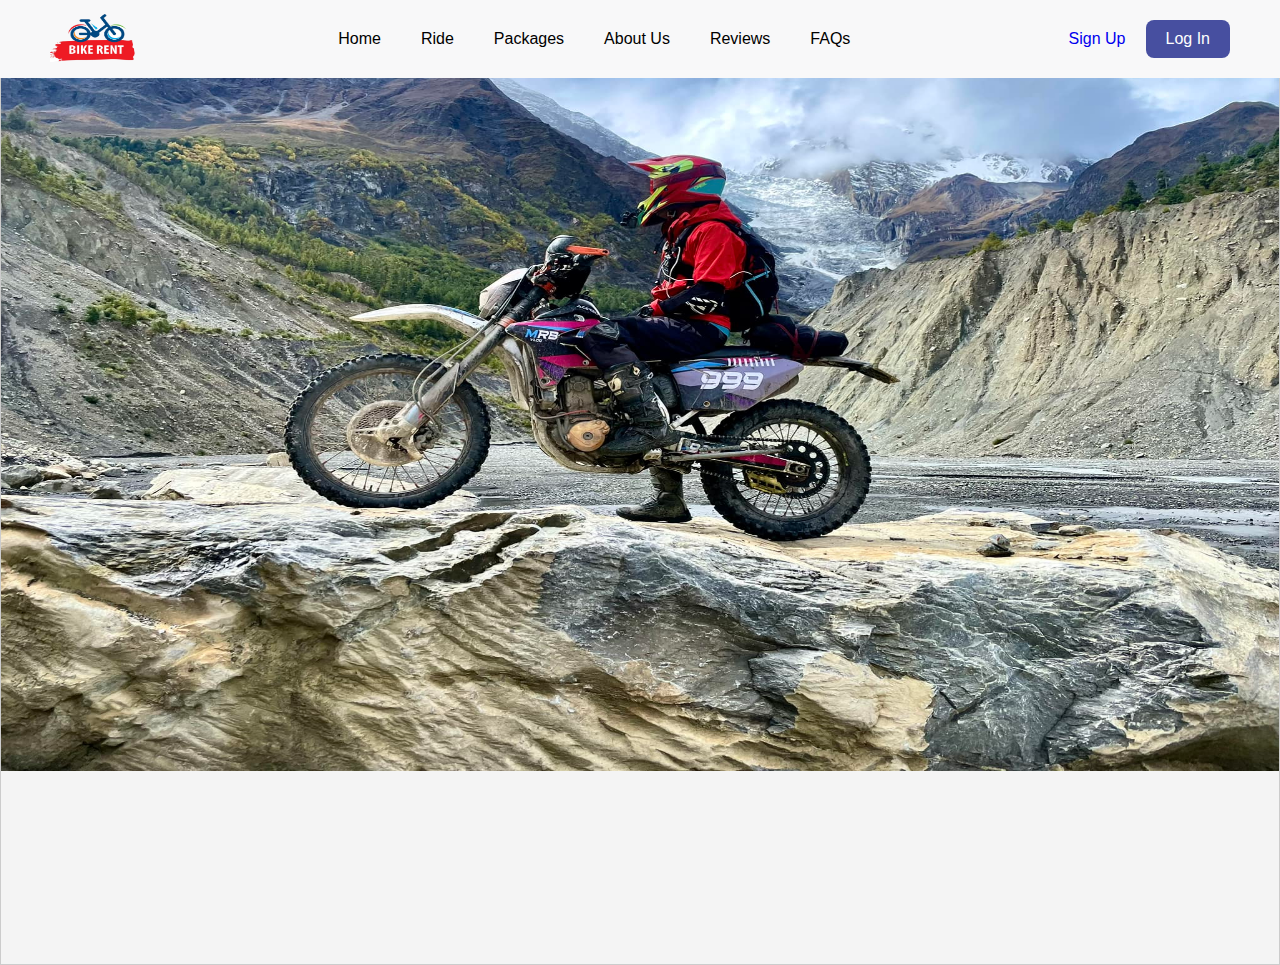
<file: index.html>
<!DOCTYPE html>
<html lang="en">
  <head>
    <meta charset="UTF-8" />
    <meta name="viewport" content="width=device-width, initial-scale=1.0" />
    <title>Online BhatBhatey</title>
  </head>
  <link rel="stylesheet" href="style.css" />
  <link rel="stylesheet"
  href="https://cdn.jsdelivr.net/npm/boxicons@latest/css/boxicons.min.css">
  
  
 <header>
  <a href="#" class="logo"><img src="file.png" alt=""></a>
  <div class="bx bx-menu" id="menu-icon"></div>
  <ul class="navbar">
    <li><a href="#">Home</a></li>
    <li><a href="#">Ride</a></li>
    <li><a href="#">Packages</a></li>
    <li><a href="#">About Us</a></li>
    <li><a href="#">Reviews</a></li>
    <li><a href="#">FAQs</a></li>
  </ul>
  <div class="header-btn">
    <a href ="signup.html" class="sign-up">Sign Up</a>
    <a href="login.html" class="log-in">Log In</a>
  </div>
 
</header> 
<section class="home" id="home">
  <div class="slider">

  <div class="slides"> 
    <div class="slide"><img src="mrb2.jpg" alt="Image 4"></div> 
    <div class="slide"><img src="mrb4.png" alt="Image 5"></div>  
    <div class="slide"><img src="mrb3.jpg" alt="Image 6"></div> 
    <div class="slide"><img src="img-2.jpg" alt="Image 2"></div>  
    <div class="slide"><img src="mrb5.jpg" alt="Image 1"></div>  
    <div class="slide"><img src="img-3.jpg" alt="Image 3"></div>  
  </div>  
</div>
</section> 

    <script src=" script.js"></script>
  </body>
</html>
</file>
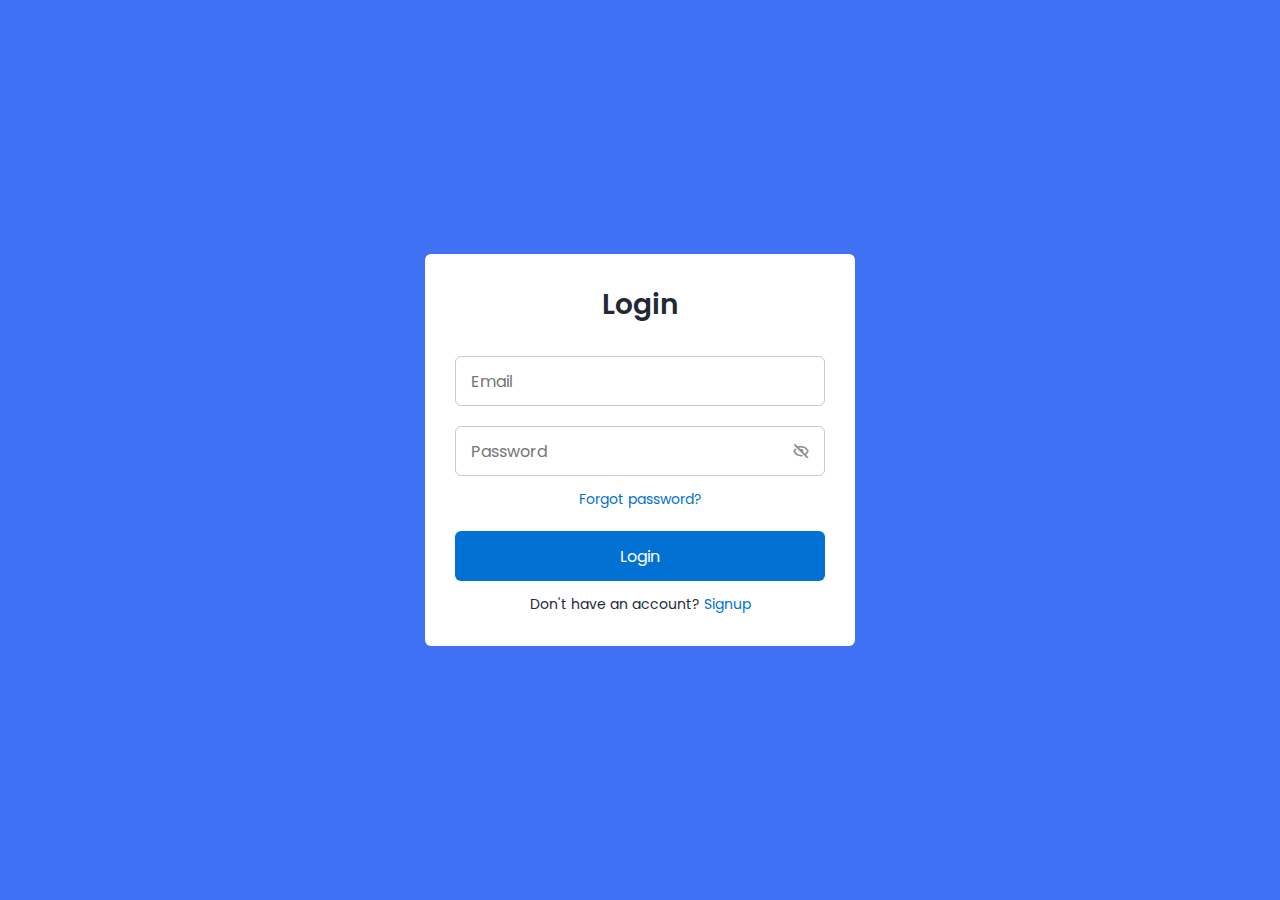
<file: login.html>
<!DOCTYPE html>

    <html lang="en">
      <head>
        <meta charset="UTF-8" />
        <meta http-equiv="X-UA-Compatible" content="IE=edge" />
        <meta name="viewport" content="width=device-width, initial-scale=1.0" />
        <title>Login </title>

        <link rel="stylesheet" href="styleoflogin.css" />

        <!-- Boxicons CSS -->
        <link
          href="https://unpkg.com/boxicons@2.1.2/css/boxicons.min.css"
          rel="stylesheet"
        />
      </head>
      <body>
        <section class="container forms">
          <div class="form login">
            <div class="form-content">
              <header>Login</header>
              <form action="#">
                <div class="field input-field">
                  <input type="email" 
                  placeholder="Email"
                  class="input" />
                </div>

                <div class="field input-field">
                  <input
                    type="password"
                    placeholder="Password"
                    class="password"
                  />
                  <i class="bx bx-hide eye-icon"></i>
                </div>

                <div class="form-link">
                  <a href="#" class="forgot-pass">Forgot password?</a>
                </div>

                <div class="field button-field">
                  <button>Login</button>
                </div>
              </form>

              <div class="form-link">
                <span
                  >Don't have an account?
                  <a href="signup.html">Signup</a>
                  </span >
              </div>
            </div>

           
        </section>

        <!-- JavaScript -->
        <script src="script.js"></script>
      </body>
    </html>
  </body>
</html>
</file>
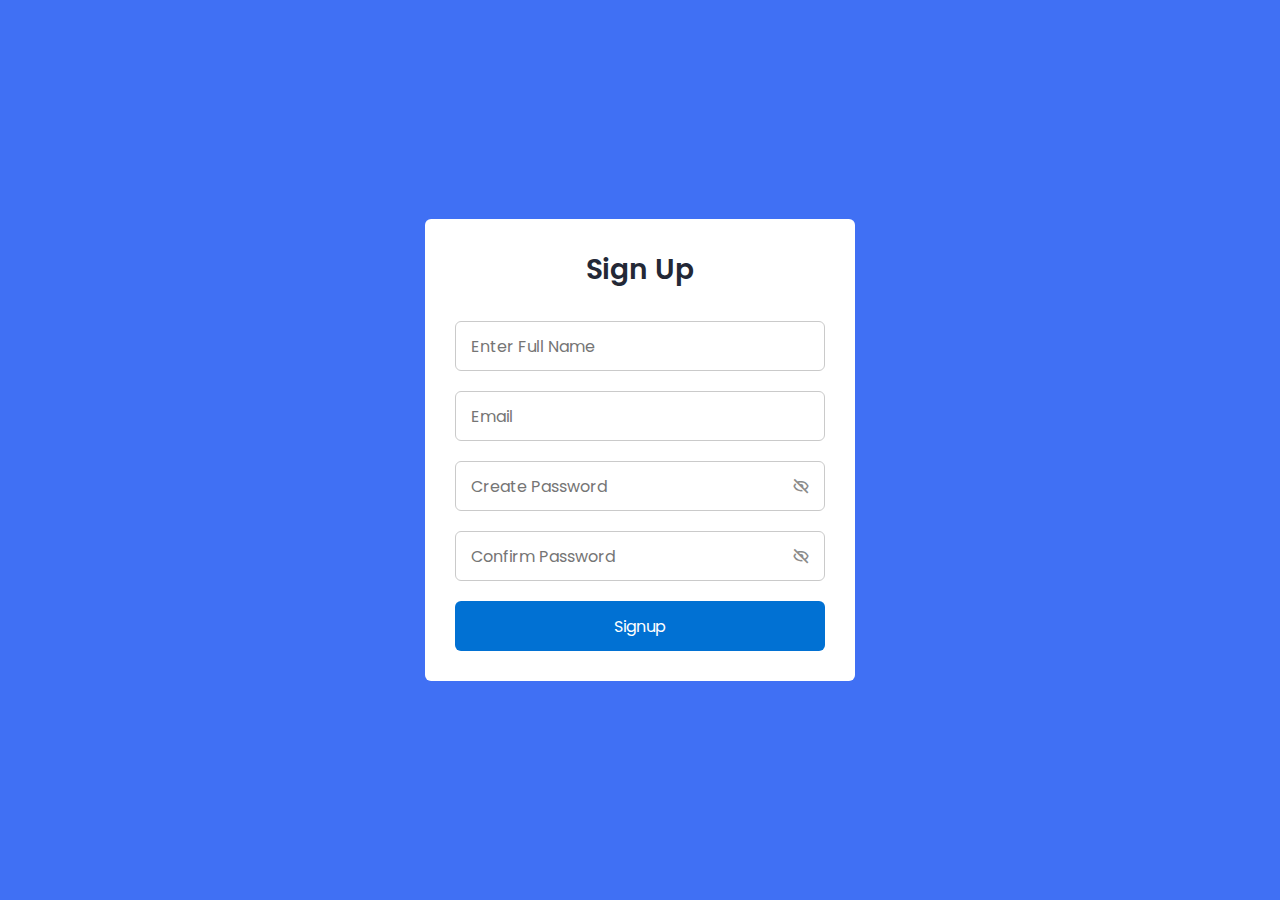
<file: signup.html>
<!DOCTYPE html>

<html lang="en">
  <head>
    <meta charset="UTF-8" />
    <meta http-equiv="X-UA-Compatible" content="IE=edge" />
    <meta name="viewport" content="width=device-width, initial-scale=1.0" />
    <title>SignUp</title>

    <link rel="stylesheet" href="styleoflogin.css" />

    <!-- Boxicons CSS -->
    <link
      href="https://unpkg.com/boxicons@2.1.2/css/boxicons.min.css"
      rel="stylesheet"
    />
  </head>
  <body>
    <section class="container forms">
      <div class="form login">
        <div class="form-content">
          <header>Sign Up</header>
          <form action="#">
            <div class="field input-field">
              <input type="name" placeholder="Enter Full Name" class="Name" />
            </div>

            <div class="field input-field">
              <input type="email" placeholder="Email" class="input" />
            </div>

            <div class="field input-field">
              <input
                type="password"
                placeholder="Create Password"
                class="password"
              />
              <i class="bx bx-hide eye-icon"></i>
            </div>

            <div class="field input-field">
              <input
                type="password"
                placeholder="Confirm Password"
                class="password"
              />
              <i class="bx bx-hide eye-icon"></i>
            </div>
            <div class="field button-field">
              <button>Signup</button>
            </div>
          </form>
        </div>
      </div>
    </section>
    <script src="script.js"></script>
  </body>
</html>
</file>
<file: style.css>
* {
  margin: 0;
  padding: 0;
  box-sizing: border-box;
  scroll-padding-top: 2rem;
  scroll-behavior: smooth;
  list-style: none;
  text-decoration: none;
  font-family: "Poppins", sans-serif;
}

header {
  position: fixed;
  top: 0;
  width: 100%;
  right: 0;
  z-index: 1000;
  display: flex;
  align-items: center;
  justify-content: space-between;
  background: #f8f8f9;
  padding: 12px 50px;
}
.header-btn {
  align-items: center;
  display: flex;
  justify-content: space-between;
}
.logo img {
  width: 90px;
  height: 50px;
}
.navbar {
  display: flex;
}
.navbar li {
  position: relative;
}
.navbar a {
  font-size: 1rem;
  padding: 10px 20px;
  color: black;
  font-weight: 500;
}
.navbar a::after {
  content: "";
  width: 0;
  height: 3px;
  background: green;
  position: absolute;
  bottom: -4px;
  left: 0;
  transition: 0.5s;
}
.navbar a:hover::after {
  width: 100%;
}
#menu-icon {
  font-size: 24px;
  cursor: pointer;
  display: none;
  z-index: 10001;
}
.header-btn a {
  padding: 10px 20px;
  font-weight: 500;
}
.header-btn .log-in {
  background-color: #474fa0;
  color: white;
  border-radius: 0.5rem;
}
.header-btn .log-in:hover {
  background-color: #031867;
}
.header-btn .sign-up:hover {
  text-decoration: underline;
}
body {
  font-family: Arial, sans-serif;
  margin: 0;
  display: flex;
  justify-content: center;
  align-items: center;

  background-color: #f4f4f4;
}
.slider {
  width: 100%;
  height: 100%;
  overflow: hidden;
  border: 1px solid #ccc;
}
.slides {
  display: flex;
  transition: transform 0.8s ease-in-out;
}

.slide {
  min-width: 100%;
  box-sizing: border-box;
}

img {
  margin-left: 0;
  width: 100%;
  height: 80%;
  object-fit: fill;
}
.wholepage {
  overflow-y: scroll;
}
</file>
<file: styleoflogin.css>
/* Google Fonts - Poppins */
@import url("https://fonts.googleapis.com/css2?family=Poppins:wght@300;400;500;600&display=swap");

* {
  margin: 0;
  padding: 0;
  box-sizing: border-box;
  font-family: "Poppins", sans-serif;
}
.container {
  height: 100vh;
  width: 100%;
  display: flex;
  align-items: center;
  justify-content: center;
  background-color: #4070f4;
  column-gap: 30px;
}
.form {
  position: absolute;
  max-width: 430px;
  width: 100%;
  padding: 30px;
  border-radius: 6px;
  background: #fff;
}

header {
  font-size: 28px;
  font-weight: 600;
  color: #232836;
  text-align: center;
}
form {
  margin-top: 30px;
}
.form .field {
  position: relative;
  height: 50px;
  width: 100%;
  margin-top: 20px;
  border-radius: 6px;
}
.field input,
.field button {
  height: 100%;
  width: 100%;
  border: none;
  font-size: 16px;
  font-weight: 400;
  border-radius: 6px;
}
.field input {
  outline: none;
  padding: 0 15px;
  border: 1px solid#CACACA;
}
.field input:focus {
  border-bottom-width: 2px;
}
.eye-icon {
  position: absolute;
  top: 50%;
  right: 10px;
  transform: translateY(-50%);
  font-size: 18px;
  color: #8b8b8b;
  cursor: pointer;
  padding: 5px;
}
.field button {
  color: #fff;
  background-color: #0171d3;
  transition: all 0.3s ease;
  cursor: pointer;
}
.field button:hover {
  background-color: #016dcb;
}
.form-link {
  text-align: center;
  margin-top: 10px;
}
.form-link span,
.form-link a {
  font-size: 14px;
  font-weight: 400;
  color: #232836;
}
.form a {
  color: #0171d3;
  text-decoration: none;
}
.form-content a:hover {
  text-decoration: underline;
}
.line {
  position: relative;
  height: 1px;
  width: 100%;
  margin: 36px 0;
  background-color: #d4d4d4;
}
.line::before {
  content: "Or";
  position: absolute;
  top: 50%;
  left: 50%;
  transform: translate(-50%, -50%);
  color: #fff;
  background-color: #4267b2;
}

@media screen and (max-width: 400px) {
  .form {
    padding: 20px 10px;
  }
}
</file>
